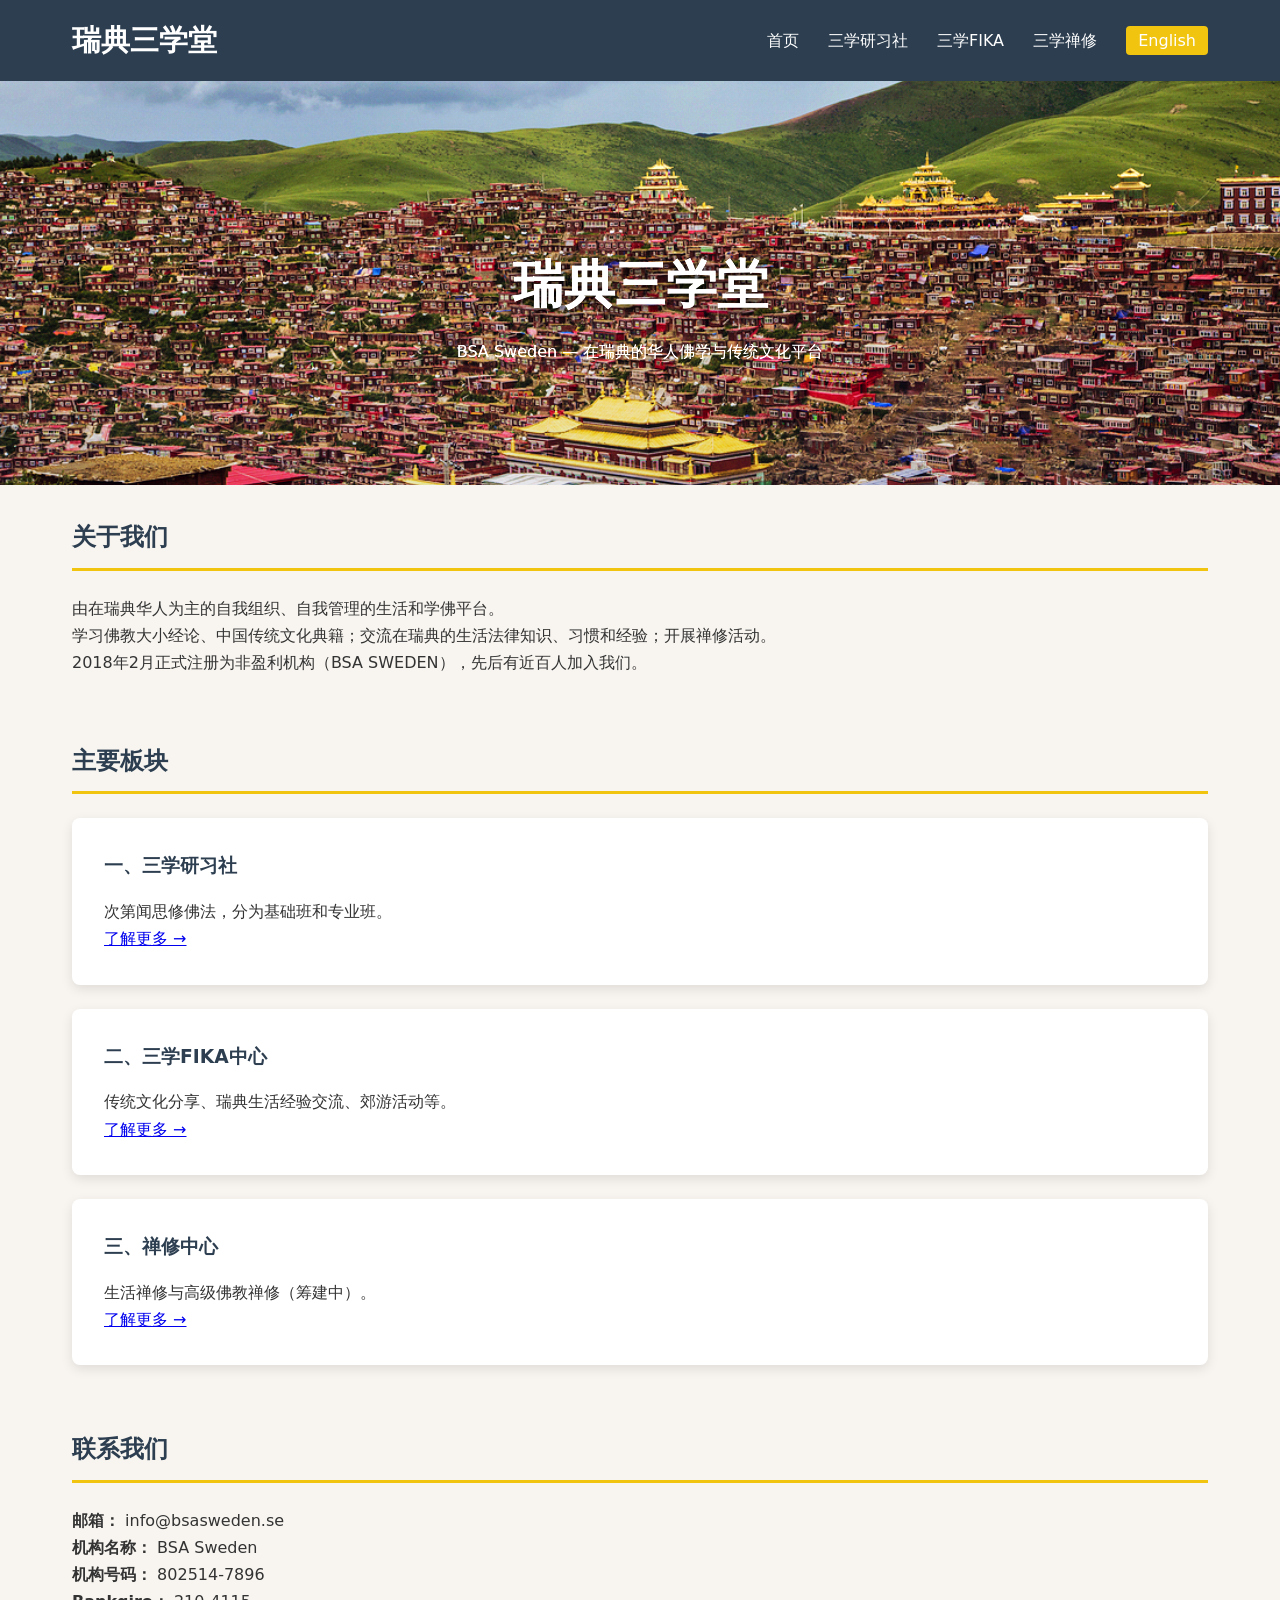
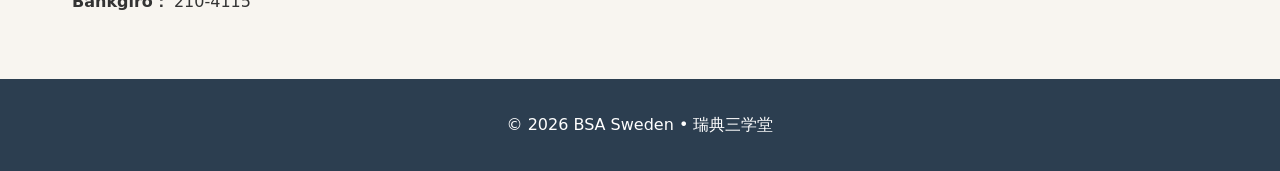
<file: index.html>
<!DOCTYPE html>
<html lang="zh-CN">
<head>
    <meta charset="UTF-8">
    <meta name="viewport" content="width=device-width, initial-scale=1.0">
    <title>瑞典三学堂 - BSA Sweden</title>
    <link rel="stylesheet" href="css/style.css">
    <style>
        .hero {
    background: linear-gradient(rgba(30, 30, 30, 0.12), rgba(20, 20, 40, 0.25)), 
                url('assets/logolarong.jpg') center/cover no-repeat;
    color: white;
    text-align: center;
    padding: 160px 20px 120px;
    margin-bottom: 2rem;
    filter: brightness(1.15) contrast(1.05) saturate(1.15);
}
        .hero h1 {
            font-size: 3.2rem;
            text-shadow: 0 3px 10px rgba(0,0,0,0.9);
            margin-bottom: 10px;
        }
        .nav-links a, .logo {
            color: white !important;
        }
    </style>
</head>
<body>
    <header>
        <nav>
            <div class="logo">瑞典三学堂</div>
            <div class="nav-links">
                <a href="index.html">首页</a>
                <a href="study.html">三学研习社</a>
                <a href="fika.html">三学FIKA</a>
                <a href="meditation.html">三学禅修</a>
                <a href="en.html" class="lang-switch">English</a>
            </div>
        </nav>
    </header>

    <section class="hero">
        <h1>瑞典三学堂</h1>
        <p>BSA Sweden — 在瑞典的华人佛学与传统文化平台</p>
    </section>

    <main>
        <section>
            <h2>关于我们</h2>
            <p>由在瑞典华人为主的自我组织、自我管理的生活和学佛平台。</p>
            <p>学习佛教大小经论、中国传统文化典籍；交流在瑞典的生活法律知识、习惯和经验；开展禅修活动。</p>
            <p>2018年2月正式注册为非盈利机构（BSA SWEDEN），先后有近百人加入我们。</p>
        </section>

        <section>
            <h2>主要板块</h2>
            <div class="card">
                <h3>一、三学研习社</h3>
                <p>次第闻思修佛法，分为基础班和专业班。</p>
                <a href="study.html">了解更多 →</a>
            </div>
            <div class="card">
                <h3>二、三学FIKA中心</h3>
                <p>传统文化分享、瑞典生活经验交流、郊游活动等。</p>
                <a href="fika.html">了解更多 →</a>
            </div>
            <div class="card">
                <h3>三、禅修中心</h3>
                <p>生活禅修与高级佛教禅修（筹建中）。</p>
                <a href="meditation.html">了解更多 →</a>
            </div>
        </section>

        <section>
            <h2>联系我们</h2>
            <p><strong>邮箱：</strong> info@bsasweden.se</p>
            <p><strong>机构名称：</strong> BSA Sweden</p>
            <p><strong>机构号码：</strong> 802514-7896</p>
            <p><strong>Bankgiro：</strong> 210-4115</p>
        </section>
    </main>

    <footer>
        <p>&copy; 2026 BSA Sweden • 瑞典三学堂</p>
    </footer>
</body>
</html>
</file>
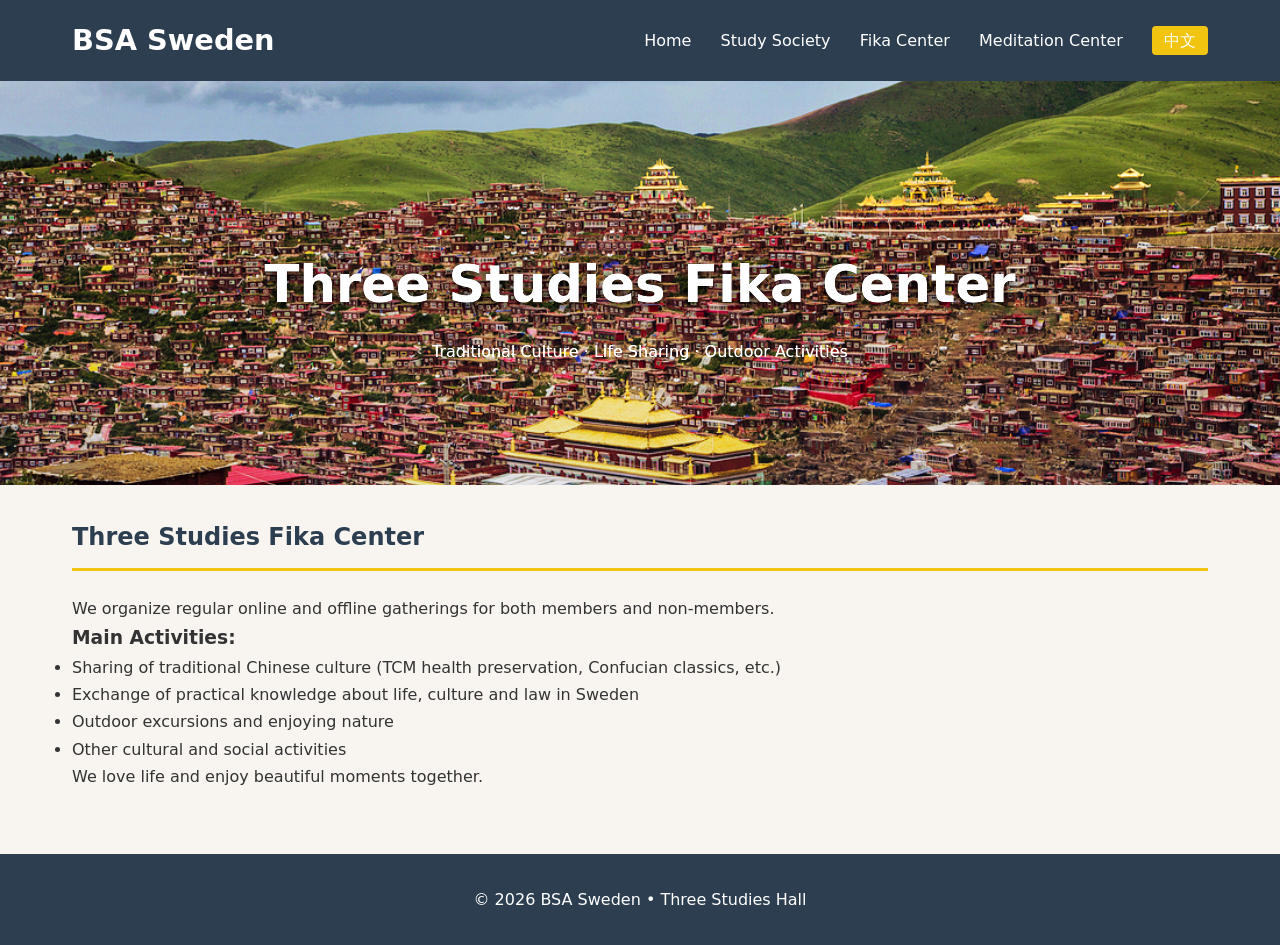
<file: en-fika.html>
<!DOCTYPE html>
<html lang="en">
<head>
    <meta charset="UTF-8">
    <meta name="viewport" content="width=device-width, initial-scale=1.0">
    <title>Three Studies Fika - BSA Sweden</title>
    <link rel="stylesheet" href="css/style.css">
<style>
        .hero {
    background: linear-gradient(rgba(30, 30, 30, 0.12), rgba(20, 20, 40, 0.25)), 
                url('assets/logolarong.jpg') center/cover no-repeat;
    color: white;
    text-align: center;
    padding: 160px 20px 120px;
    margin-bottom: 2rem;
    filter: brightness(1.15) contrast(1.05) saturate(1.15);
}
        .hero h1 {
            font-size: 3.2rem;
            text-shadow: 0 3px 10px rgba(0,0,0,0.9);
            margin-bottom: 10px;
        }
        .nav-links a, .logo {
            color: white !important;
        }
    </style>
</head>
<body>
    <header>
        <nav>
            <div class="logo">BSA Sweden</div>
            <div class="nav-links">
                <a href="en.html">Home</a>
                <a href="en-study.html">Study Society</a>
                <a href="en-fika.html">Fika Center</a>
                <a href="en-meditation.html">Meditation Center</a>
                <a href="fika.html" class="lang-switch">中文</a>
            </div>
        </nav>
    </header>

    <section class="hero">
        <h1>Three Studies Fika Center</h1>
        <p>Traditional Culture · Life Sharing · Outdoor Activities</p>
    </section>

    <main>
        <section>
            <h2>Three Studies Fika Center</h2>
            <p>We organize regular online and offline gatherings for both members and non-members.</p>
            
            <h3>Main Activities:</h3>
            <ul>
                <li>Sharing of traditional Chinese culture (TCM health preservation, Confucian classics, etc.)</li>
                <li>Exchange of practical knowledge about life, culture and law in Sweden</li>
                <li>Outdoor excursions and enjoying nature</li>
                <li>Other cultural and social activities</li>
            </ul>
            
            <p>We love life and enjoy beautiful moments together.</p>
        </section>
    </main>

    <footer>
        <p>&copy; 2026 BSA Sweden • Three Studies Hall</p>
    </footer>
</body>
</html>
</file>
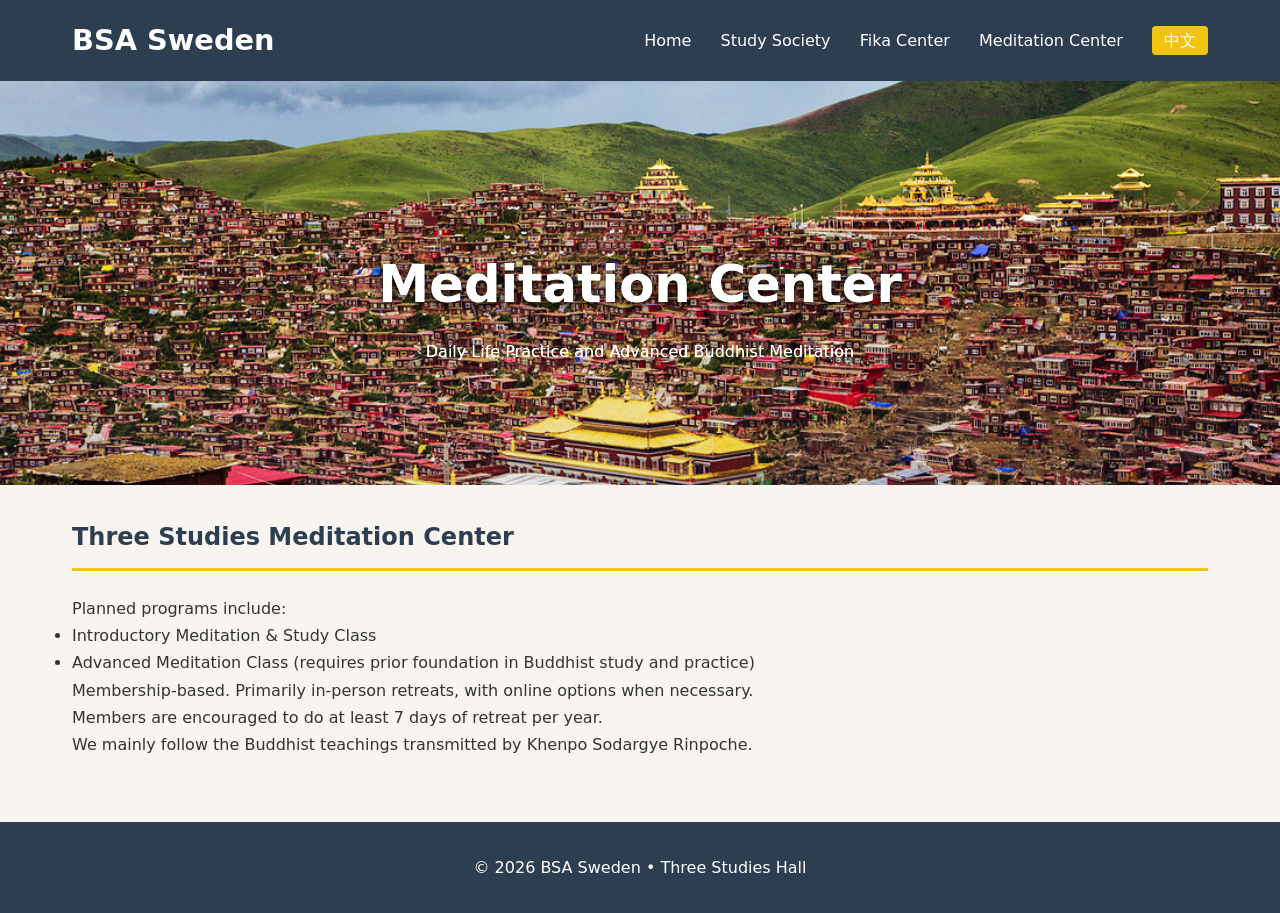
<file: en-meditation.html>
<!DOCTYPE html>
<html lang="en">
<head>
    <meta charset="UTF-8">
    <meta name="viewport" content="width=device-width, initial-scale=1.0">
    <title>Meditation Center - BSA Sweden</title>
    <link rel="stylesheet" href="css/style.css">
    <style>
        .hero {
    background: linear-gradient(rgba(30, 30, 30, 0.12), rgba(20, 20, 40, 0.25)), 
                url('assets/logolarong.jpg') center/cover no-repeat;
    color: white;
    text-align: center;
    padding: 160px 20px 120px;
    margin-bottom: 2rem;
    filter: brightness(1.15) contrast(1.05) saturate(1.15);
}
        .hero h1 {
            font-size: 3.2rem;
            text-shadow: 0 3px 10px rgba(0,0,0,0.9);
            margin-bottom: 10px;
        }
        .nav-links a, .logo {
            color: white !important;
        }
    </style>

</head>
<body>
    <header>
        <nav>
            <div class="logo">BSA Sweden</div>
            <div class="nav-links">
                <a href="en.html">Home</a>
                <a href="en-study.html">Study Society</a>
                <a href="en-fika.html">Fika Center</a>
                <a href="en-meditation.html">Meditation Center</a>
                <a href="meditation.html" class="lang-switch">中文</a>
            </div>
        </nav>
    </header>

    <section class="hero">
        <h1>Meditation Center</h1>
        <p>Daily Life Practice and Advanced Buddhist Meditation</p>
    </section>

    <main>
        <section>
            <h2>Three Studies Meditation Center</h2>
            <p>Planned programs include:</p>
            <ul>
                <li>Introductory Meditation & Study Class</li>
                <li>Advanced Meditation Class (requires prior foundation in Buddhist study and practice)</li>
            </ul>
            
            <p>Membership-based. Primarily in-person retreats, with online options when necessary.</p>
            <p>Members are encouraged to do at least 7 days of retreat per year.</p>
            
            <p>We mainly follow the Buddhist teachings transmitted by Khenpo Sodargye Rinpoche.</p>
        </section>
    </main>

    <footer>
        <p>&copy; 2026 BSA Sweden • Three Studies Hall</p>
    </footer>
</body>
</html>
</file>
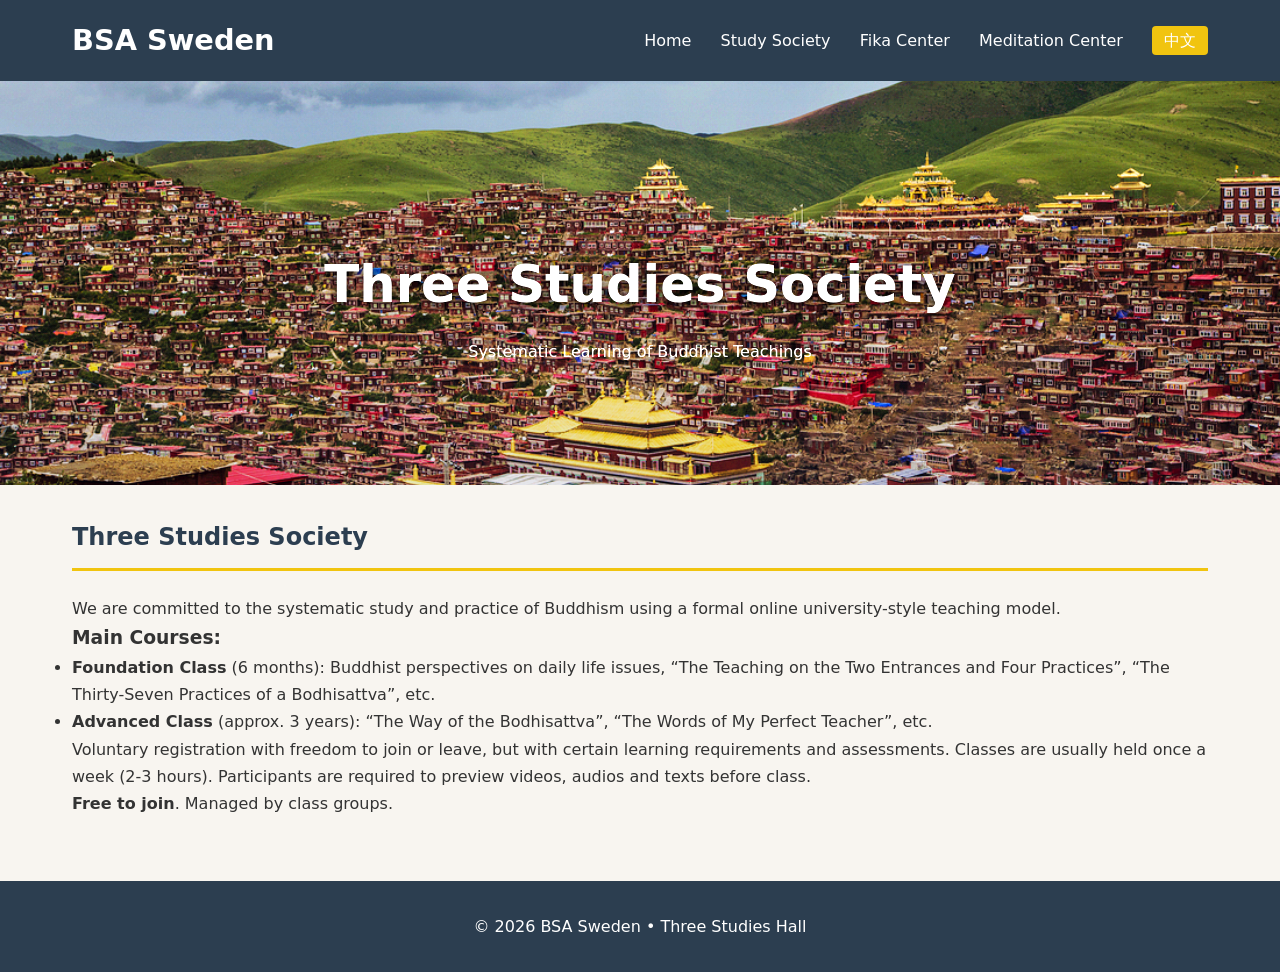
<file: en-study.html>
<!DOCTYPE html>
<html lang="en">
<head>
    <meta charset="UTF-8">
    <meta name="viewport" content="width=device-width, initial-scale=1.0">
    <title>Three Studies Society - BSA Sweden</title>
    <link rel="stylesheet" href="css/style.css">
    <style>
        .hero {
    background: linear-gradient(rgba(30, 30, 30, 0.12), rgba(20, 20, 40, 0.25)), 
                url('assets/logolarong.jpg') center/cover no-repeat;
    color: white;
    text-align: center;
    padding: 160px 20px 120px;
    margin-bottom: 2rem;
    filter: brightness(1.15) contrast(1.05) saturate(1.15);
}
        .hero h1 {
            font-size: 3.2rem;
            text-shadow: 0 3px 10px rgba(0,0,0,0.9);
            margin-bottom: 10px;
        }
        .nav-links a, .logo {
            color: white !important;
        }
    </style>
</head>
<body>
    <header>
        <nav>
            <div class="logo">BSA Sweden</div>
            <div class="nav-links">
                <a href="en.html">Home</a>
                <a href="en-study.html">Study Society</a>
                <a href="en-fika.html">Fika Center</a>
                <a href="en-meditation.html">Meditation Center</a>
                <a href="study.html" class="lang-switch">中文</a>
            </div>
        </nav>
    </header>

    <section class="hero">
        <h1>Three Studies Society</h1>
        <p>Systematic Learning of Buddhist Teachings</p>
    </section>

    <main>
        <section>
            <h2>Three Studies Society</h2>
            <p>We are committed to the systematic study and practice of Buddhism using a formal online university-style teaching model.</p>
            
            <h3>Main Courses:</h3>
            <ul>
                <li><strong>Foundation Class</strong> (6 months): Buddhist perspectives on daily life issues, “The Teaching on the Two Entrances and Four Practices”, “The Thirty-Seven Practices of a Bodhisattva”, etc.</li>
                <li><strong>Advanced Class</strong> (approx. 3 years): “The Way of the Bodhisattva”, “The Words of My Perfect Teacher”, etc.</li>
            </ul>
            
            <p>Voluntary registration with freedom to join or leave, but with certain learning requirements and assessments. Classes are usually held once a week (2-3 hours). Participants are required to preview videos, audios and texts before class.</p>
            
            <p><strong>Free to join</strong>. Managed by class groups.</p>
        </section>
    </main>

    <footer>
        <p>&copy; 2026 BSA Sweden • Three Studies Hall</p>
    </footer>
</body>
</html>
</file>
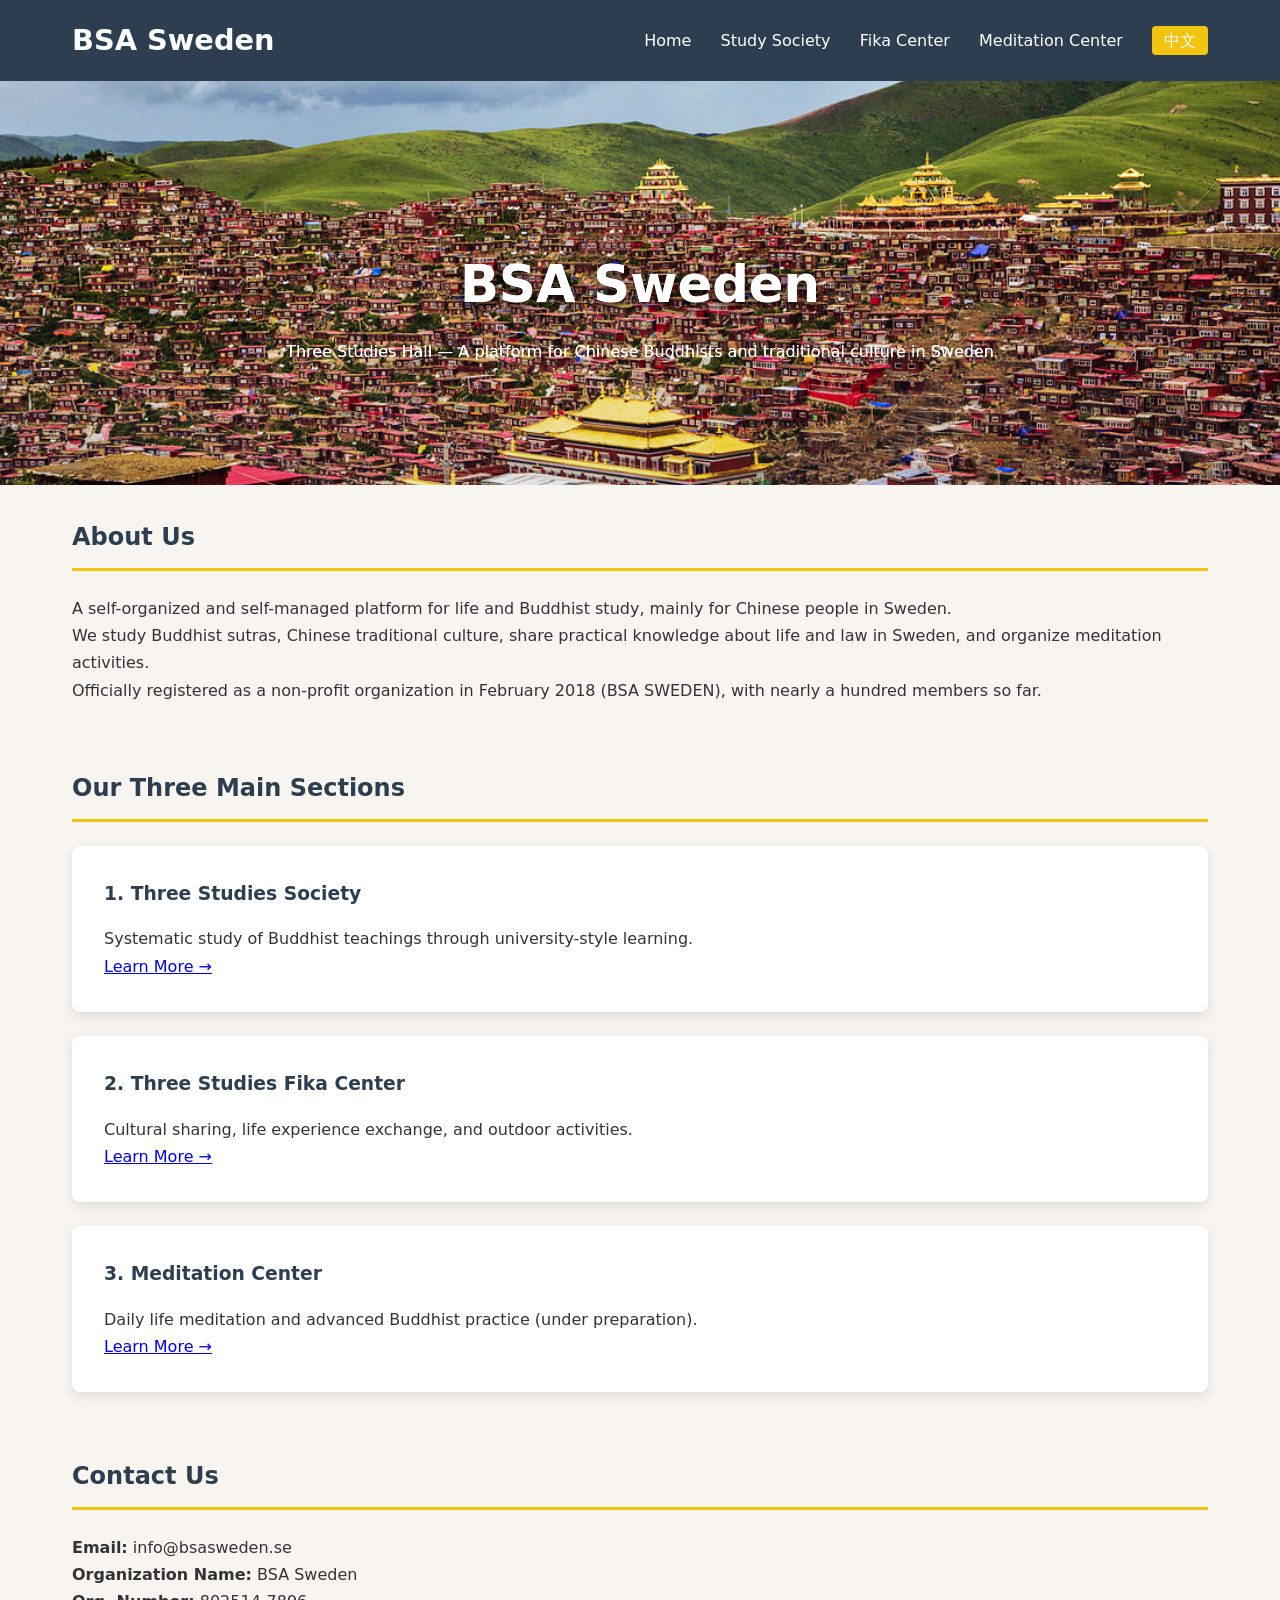
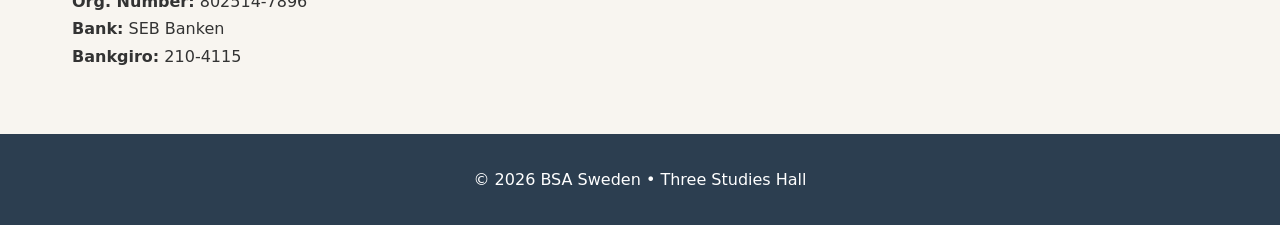
<file: en.html>
<!DOCTYPE html>
<html lang="en">
<head>
    <meta charset="UTF-8">
    <meta name="viewport" content="width=device-width, initial-scale=1.0">
    <title>BSA Sweden - Three Studies Hall</title>
    <link rel="stylesheet" href="css/style.css">
    <style>
        .hero {
    background: linear-gradient(rgba(30, 30, 30, 0.12), rgba(20, 20, 40, 0.25)), 
                url('assets/logolarong.jpg') center/cover no-repeat;
    color: white;
    text-align: center;
    padding: 160px 20px 120px;
    margin-bottom: 2rem;
    filter: brightness(1.15) contrast(1.05) saturate(1.15);
}
        .hero h1 {
            font-size: 3.2rem;
            text-shadow: 0 3px 10px rgba(0,0,0,0.9);
            margin-bottom: 10px;
        }
        .nav-links a, .logo {
            color: white !important;
        }
    </style>
</head>
<body>
    <header>
        <nav>
            <div class="logo">BSA Sweden</div>
            <div class="nav-links">
                <a href="en.html">Home</a>
                <a href="en-study.html">Study Society</a>
                <a href="en-fika.html">Fika Center</a>
                <a href="en-meditation.html">Meditation Center</a>
                <a href="index.html" class="lang-switch">中文</a>
            </div>
        </nav>
    </header>

    <section class="hero">
        <h1>BSA Sweden</h1>
        <p>Three Studies Hall — A platform for Chinese Buddhists and traditional culture in Sweden</p>
    </section>

    <main>
        <section>
            <h2>About Us</h2>
            <p>A self-organized and self-managed platform for life and Buddhist study, mainly for Chinese people in Sweden.</p>
            <p>We study Buddhist sutras, Chinese traditional culture, share practical knowledge about life and law in Sweden, and organize meditation activities.</p>
            <p>Officially registered as a non-profit organization in February 2018 (BSA SWEDEN), with nearly a hundred members so far.</p>
        </section>

        <section>
            <h2>Our Three Main Sections</h2>
            <div class="card">
                <h3>1. Three Studies Society</h3>
                <p>Systematic study of Buddhist teachings through university-style learning.</p>
                <a href="en-study.html">Learn More →</a>
            </div>
            <div class="card">
                <h3>2. Three Studies Fika Center</h3>
                <p>Cultural sharing, life experience exchange, and outdoor activities.</p>
                <a href="en-fika.html">Learn More →</a>
            </div>
            <div class="card">
                <h3>3. Meditation Center</h3>
                <p>Daily life meditation and advanced Buddhist practice (under preparation).</p>
                <a href="en-meditation.html">Learn More →</a>
            </div>
        </section>

        <section>
            <h2>Contact Us</h2>
            <p><strong>Email:</strong> info@bsasweden.se</p>
            <p><strong>Organization Name:</strong> BSA Sweden</p>
            <p><strong>Org. Number:</strong> 802514-7896</p>
            <p><strong>Bank:</strong> SEB Banken</p>
            <p><strong>Bankgiro:</strong> 210-4115</p>
        </section>
    </main>

    <footer>
        <p>&copy; 2026 BSA Sweden • Three Studies Hall</p>
    </footer>
</body>
</html>
</file>
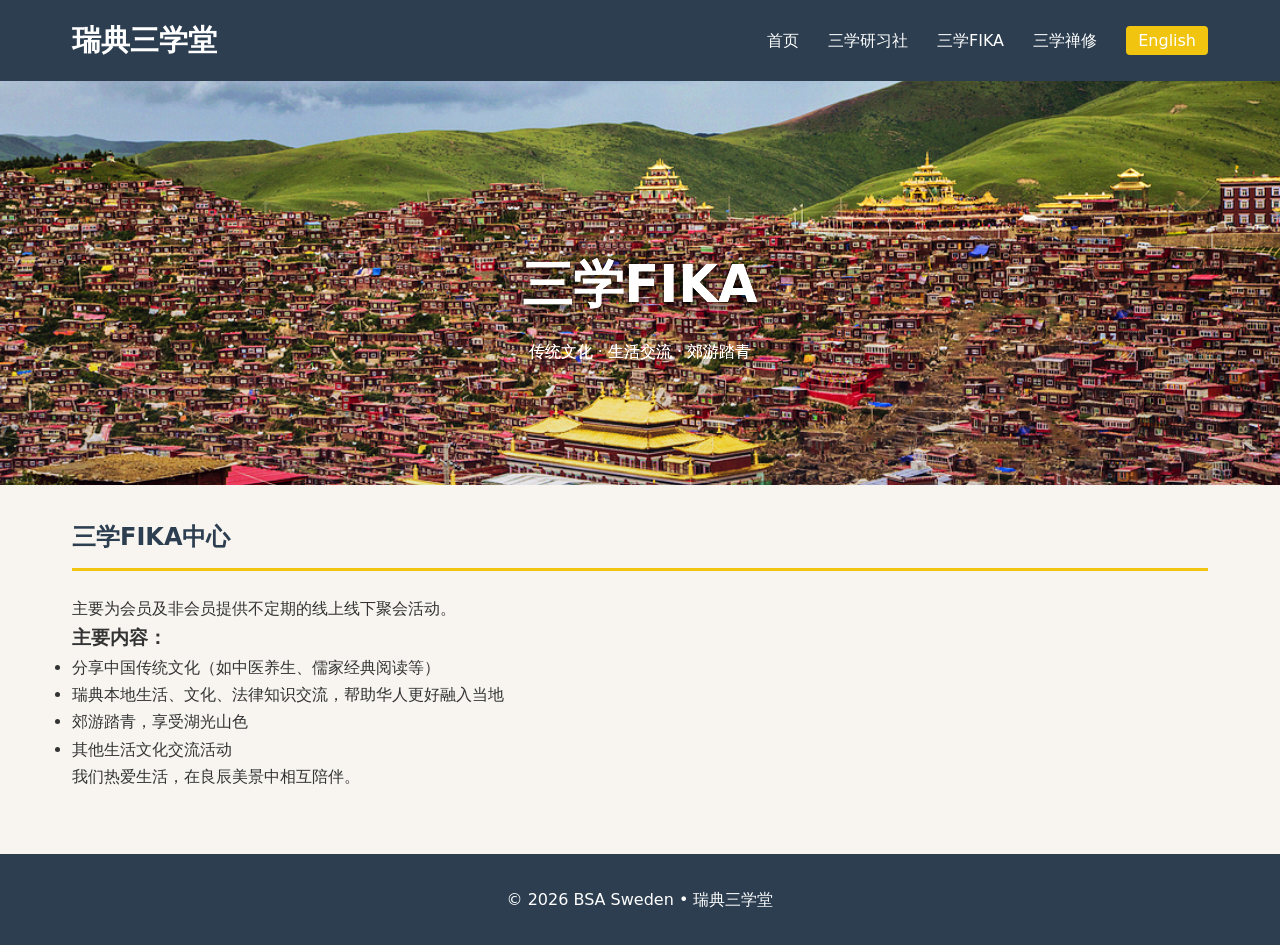
<file: fika.html>
<!DOCTYPE html>
<html lang="zh-CN">
<head>
    <meta charset="UTF-8">
    <meta name="viewport" content="width=device-width, initial-scale=1.0">
    <title>三学FIKA - 瑞典三学堂</title>
    <link rel="stylesheet" href="css/style.css">
    <style>
        .hero {
    background: linear-gradient(rgba(30, 30, 30, 0.12), rgba(20, 20, 40, 0.25)), 
                url('assets/logolarong.jpg') center/cover no-repeat;
    color: white;
    text-align: center;
    padding: 160px 20px 120px;
    margin-bottom: 2rem;
    filter: brightness(1.15) contrast(1.05) saturate(1.15);
}
        .hero h1 {
            font-size: 3.2rem;
            text-shadow: 0 3px 10px rgba(0,0,0,0.9);
            margin-bottom: 10px;
        }
        .nav-links a, .logo {
            color: white !important;
        }
    </style>
</head>
<body>
    <header>
        <nav>
            <div class="logo">瑞典三学堂</div>
            <div class="nav-links">
                <a href="index.html">首页</a>
                <a href="study.html">三学研习社</a>
                <a href="fika.html">三学FIKA</a>
                <a href="meditation.html">三学禅修</a>
                <a href="en-fika.html" class="lang-switch">English</a>
            </div>
        </nav>
    </header>

    <section class="hero">
        <h1>三学FIKA</h1>
        <p>传统文化 · 生活交流 · 郊游踏青</p>
    </section>

    <main>
        <section>
            <h2>三学FIKA中心</h2>
            <p>主要为会员及非会员提供不定期的线上线下聚会活动。</p>
            
            <h3>主要内容：</h3>
            <ul>
                <li>分享中国传统文化（如中医养生、儒家经典阅读等）</li>
                <li>瑞典本地生活、文化、法律知识交流，帮助华人更好融入当地</li>
                <li>郊游踏青，享受湖光山色</li>
                <li>其他生活文化交流活动</li>
            </ul>
            
            <p>我们热爱生活，在良辰美景中相互陪伴。</p>
        </section>
    </main>

    <footer>
        <p>&copy; 2026 BSA Sweden • 瑞典三学堂</p>
    </footer>
</body>
</html>
</file>
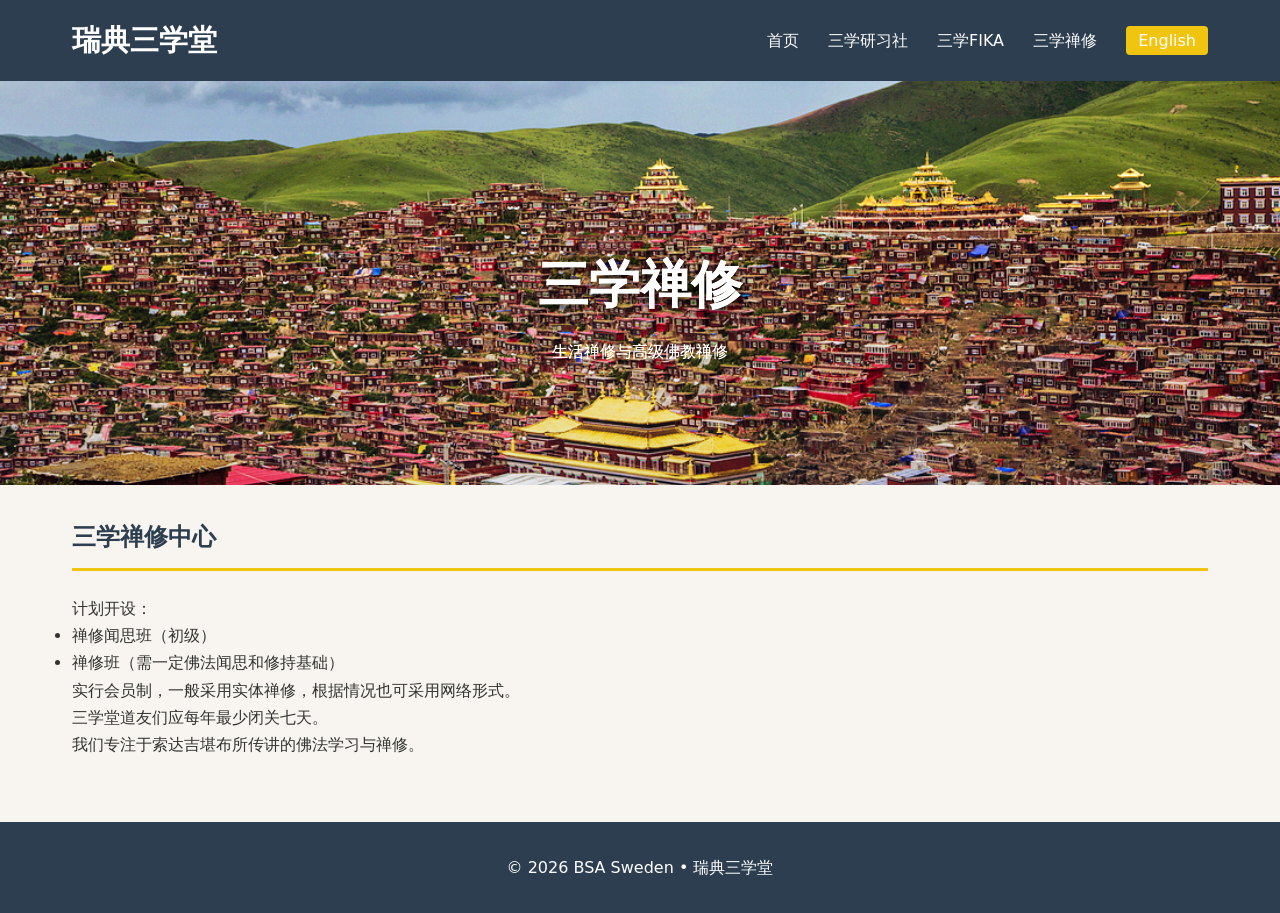
<file: meditation.html>
<!DOCTYPE html>
<html lang="zh-CN">
<head>
    <meta charset="UTF-8">
    <meta name="viewport" content="width=device-width, initial-scale=1.0">
    <title>三学禅修 - 瑞典三学堂</title>
    <link rel="stylesheet" href="css/style.css">
    <style>
        .hero {
    background: linear-gradient(rgba(30, 30, 30, 0.12), rgba(20, 20, 40, 0.25)), 
                url('assets/logolarong.jpg') center/cover no-repeat;
    color: white;
    text-align: center;
    padding: 160px 20px 120px;
    margin-bottom: 2rem;
    filter: brightness(1.15) contrast(1.05) saturate(1.15);
}
        .hero h1 {
            font-size: 3.2rem;
            text-shadow: 0 3px 10px rgba(0,0,0,0.9);
            margin-bottom: 10px;
        }
        .nav-links a, .logo {
            color: white !important;
        }
    </style>
</head>
<body>
    <header>
        <nav>
            <div class="logo">瑞典三学堂</div>
            <div class="nav-links">
                <a href="index.html">首页</a>
                <a href="study.html">三学研习社</a>
                <a href="fika.html">三学FIKA</a>
                <a href="meditation.html">三学禅修</a>
                <a href="en-meditation.html" class="lang-switch">English</a>
            </div>
        </nav>
    </header>

    <section class="hero">
        <h1>三学禅修</h1>
        <p>生活禅修与高级佛教禅修</p>
    </section>

    <main>
        <section>
            <h2>三学禅修中心</h2>
            <p>计划开设：</p>
            <ul>
                <li>禅修闻思班（初级）</li>
                <li>禅修班（需一定佛法闻思和修持基础）</li>
            </ul>
            
            <p>实行会员制，一般采用实体禅修，根据情况也可采用网络形式。</p>
            <p>三学堂道友们应每年最少闭关七天。</p>
            
            <p>我们专注于索达吉堪布所传讲的佛法学习与禅修。</p>
        </section>
    </main>

    <footer>
        <p>&copy; 2026 BSA Sweden • 瑞典三学堂</p>
    </footer>
</body>
</html>
</file>
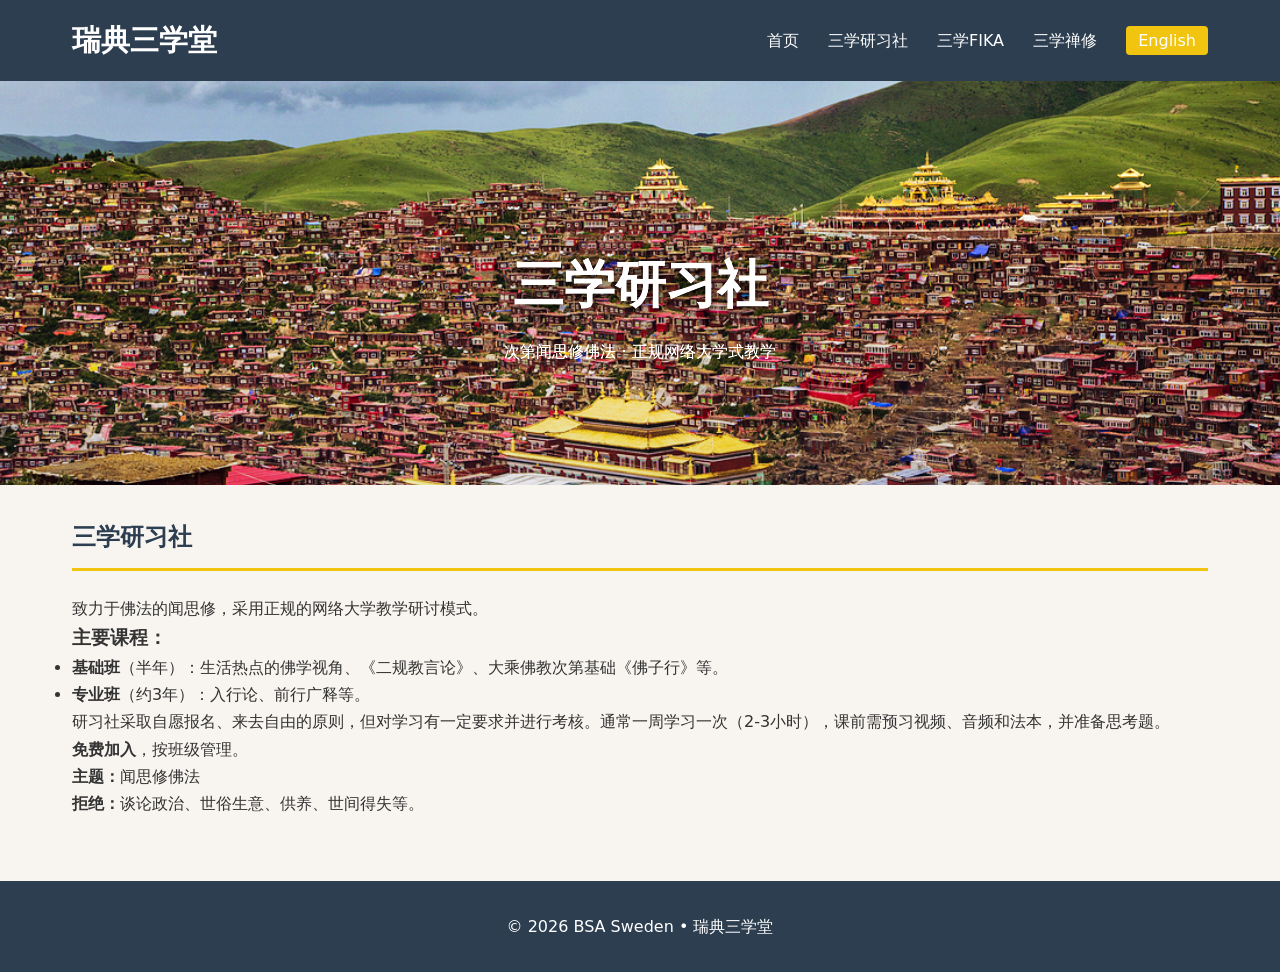
<file: study.html>
<!DOCTYPE html>
<html lang="zh-CN">
<head>
    <meta charset="UTF-8">
    <meta name="viewport" content="width=device-width, initial-scale=1.0">
    <title>三学研习社 - 瑞典三学堂</title>
    <link rel="stylesheet" href="css/style.css">
    <style>
        .hero {
    background: linear-gradient(rgba(30, 30, 30, 0.12), rgba(20, 20, 40, 0.25)), 
                url('assets/logolarong.jpg') center/cover no-repeat;
    color: white;
    text-align: center;
    padding: 160px 20px 120px;
    margin-bottom: 2rem;
    filter: brightness(1.15) contrast(1.05) saturate(1.15);
}
        .hero h1 {
            font-size: 3.2rem;
            text-shadow: 0 3px 10px rgba(0,0,0,0.9);
            margin-bottom: 10px;
        }
        .nav-links a, .logo {
            color: white !important;
        }
    </style>
</head>
<body>
    <header>
        <nav>
            <div class="logo">瑞典三学堂</div>
            <div class="nav-links">
                <a href="index.html">首页</a>
                <a href="study.html">三学研习社</a>
                <a href="fika.html">三学FIKA</a>
                <a href="meditation.html">三学禅修</a>
                <a href="en-study.html" class="lang-switch">English</a>
            </div>
        </nav>
    </header>

    <section class="hero">
        <h1>三学研习社</h1>
        <p>次第闻思修佛法 · 正规网络大学式教学</p>
    </section>

    <main>
        <section>
            <h2>三学研习社</h2>
            <p>致力于佛法的闻思修，采用正规的网络大学教学研讨模式。</p>
            
            <h3>主要课程：</h3>
            <ul>
                <li><strong>基础班</strong>（半年）：生活热点的佛学视角、《二规教言论》、大乘佛教次第基础《佛子行》等。</li>
                <li><strong>专业班</strong>（约3年）：入行论、前行广释等。</li>
            </ul>
            
            <p>研习社采取自愿报名、来去自由的原则，但对学习有一定要求并进行考核。通常一周学习一次（2-3小时），课前需预习视频、音频和法本，并准备思考题。</p>
            
            <p><strong>免费加入</strong>，按班级管理。</p>
            
            <p><strong>主题：</strong>闻思修佛法</p>
            <p><strong>拒绝：</strong>谈论政治、世俗生意、供养、世间得失等。</p>
        </section>
    </main>

    <footer>
        <p>&copy; 2026 BSA Sweden • 瑞典三学堂</p>
    </footer>
</body>
</html>
</file>
<file: css/style.css>
* {
    margin: 0;
    padding: 0;
    box-sizing: border-box;
}

body {
    font-family: 'Segoe UI', system-ui, sans-serif;
    line-height: 1.7;
    color: #333;
    background: #f8f5f0;
}

header {
    background: #2c3e50;
    color: white;
    padding: 1rem 0;
    position: sticky;
    top: 0;
    z-index: 100;
}

nav {
    max-width: 1200px;
    margin: 0 auto;
    display: flex;
    justify-content: space-between;
    align-items: center;
    padding: 0 2rem;
}

.logo {
    font-size: 1.8rem;
    font-weight: bold;
}

.nav-links a {
    color: white;
    text-decoration: none;
    margin-left: 1.5rem;
    font-weight: 500;
}

.nav-links a:hover {
    color: #f1c40f;
}

.hero {
    background: linear-gradient(rgba(0,0,0,0.6), rgba(0,0,0,0.6)), url('https://bsasweden.se/wp-content/uploads/2023/xx/hero.jpg') center/cover; /* 替换为实际图片 */
    color: white;
    text-align: center;
    padding: 120px 20px;
}

.hero h1 {
    font-size: 3rem;
    margin-bottom: 1rem;
}

main {
    max-width: 1200px;
    margin: 2rem auto;
    padding: 0 2rem;
}

section {
    margin-bottom: 4rem;
}

h2 {
    color: #2c3e50;
    border-bottom: 3px solid #f1c40f;
    padding-bottom: 10px;
    margin-bottom: 1.5rem;
}

.card {
    background: white;
    padding: 2rem;
    border-radius: 8px;
    box-shadow: 0 4px 12px rgba(0,0,0,0.1);
    margin-bottom: 1.5rem;
}

.card h3 {
    color: #2c3e50;
    margin-bottom: 1rem;
}

footer {
    background: #2c3e50;
    color: white;
    text-align: center;
    padding: 2rem;
    margin-top: 3rem;
}

.lang-switch {
    background: #f1c40f;
    color: #2c3e50 !important;
    padding: 5px 12px;
    border-radius: 4px;
}
</file>
